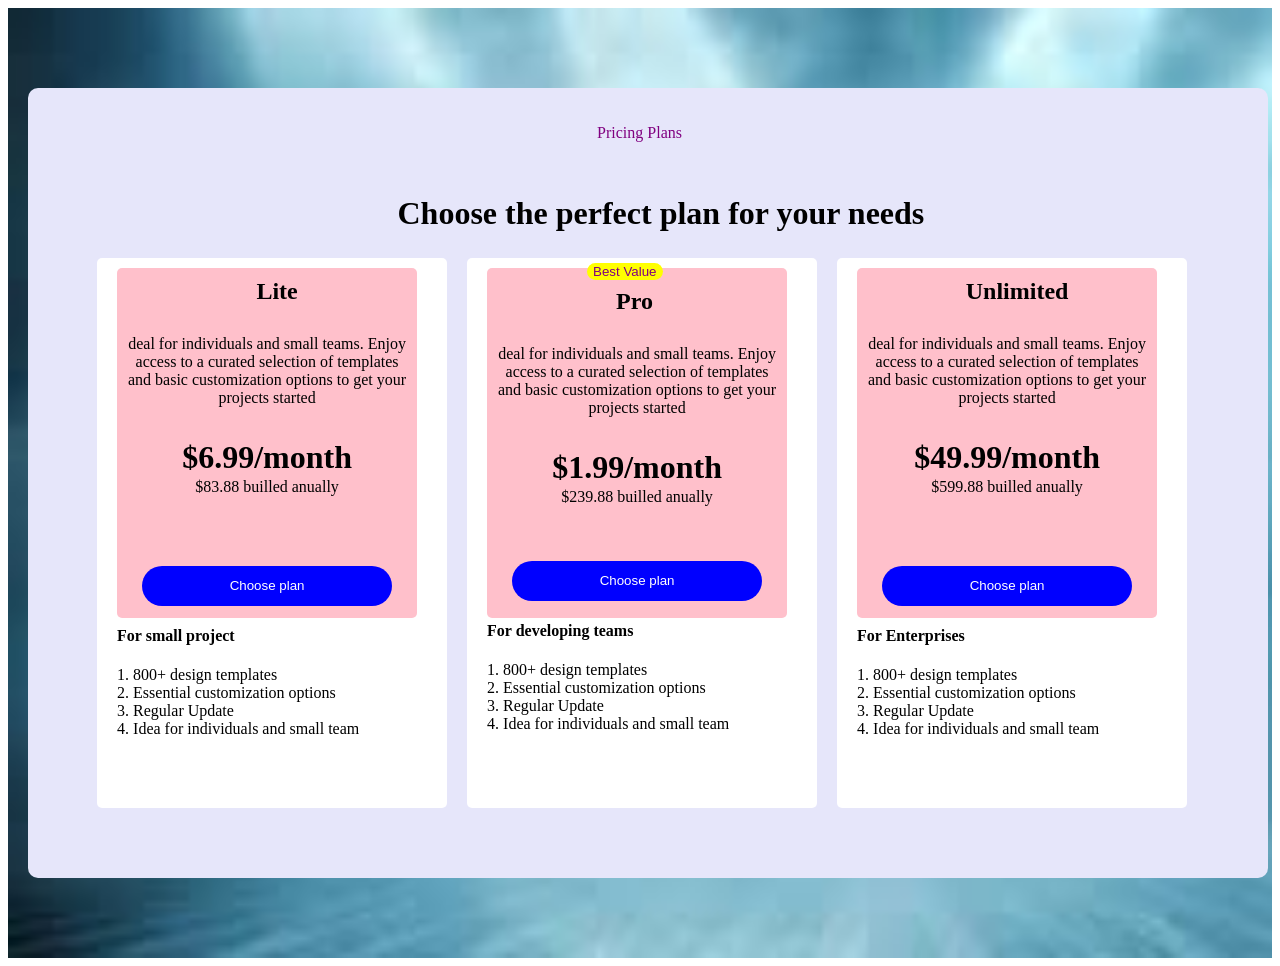
<file: Assignment-2/index.html>
<!DOCTYPE html>
<html lang="en">
<head>
    <meta charset="UTF-8">
    <meta name="viewport" content="width=device-width, initial-scale=1.0">
    <link rel="stylesheet" href="index.css">
    <title>Document</title>
</head>
<body>
    
    <div class="main">
        <div class="box">
            <div class="head">
            <p>Pricing Plans</p>
            <h1>Choose the perfect plan for your needs</h1>
            </div>
            <div class="container">
                <div class="box1">
                    <div class="boxed1">
                        <h2>Lite</h2>
                        <p1>deal for individuals and small teams. Enjoy <br>
                        access to a curated selection of templates <br>
                        and basic customization options to get your <br>
                        projects started</p1>
                        <h3>$6.99/month</h3>
                        <p2>$83.88 builled anually</p2>
                        <button id="button">Choose plan</button>
                       
                        <div class="content">
                        <h4>For small project</h4>
                        <p1>1. 800+ design templates</p1> <br>
                        <p1>2. Essential customization options</p1><br>
                        <p1>3. Regular Update</p1><br>
                        <p1>4. Idea for individuals and small team</p1>
                        </div>
                    </div>

                </div>

                <div class="box1">
                    <div class="boxed1">
                        <h2 class="b">Pro</h2>
                        <p1>deal for individuals and small teams. Enjoy <br>
                        access to a curated selection of templates <br>
                        and basic customization options to get your <br>
                        projects started</p1>
                        <h3>$1.99/month</h3>
                        <p2>$239.88 builled anually</p2>
                        <button id="c">Choose plan</button>
                       
                        <div class="content">
                        <h4>For developing teams</h4>
                        <p1>1. 800+ design templates</p1> <br>
                        <p1>2. Essential customization options</p1><br>
                        <p1>3. Regular Update</p1><br>
                        <p1>4. Idea for individuals and small team</p1>
                        </div>
                    </div>
                </div>

                <div class="box1">
                    <div class="boxed1">
                        <h2>Unlimited</h2>
                        <p1>deal for individuals and small teams. Enjoy <br>
                        access to a curated selection of templates <br>
                        and basic customization options to get your <br>
                        projects started</p1>
                        <h3>$49.99/month</h3>
                        <p2>$599.88 builled anually</p2>
                        <button id="button">Choose plan</button>
                       
                        <div class="content">
                        <h4>For Enterprises</h4>
                        <p1>1. 800+ design templates</p1> <br>
                        <p1>2. Essential customization options</p1><br>
                        <p1>3. Regular Update</p1><br>
                        <p1>4. Idea for individuals and small team</p1>
                        </div>
                    </div>
                     
                    <button class="a">Best Value</button>
                </div>
               
            </div>
        </div>
    </div>
</body>
</html>
</file>
<file: Assignment-2/index.css>
.main{
    display:flex ;
    justify-content: center;
    align-items: center;
    height: 950px;
    width: 150  0px;
    background-image: url(./images\ \(1\).jpg);
    background-size: cover;
    

}

.box{
    margin-left: 15px;
    margin-top: 0px;
    display: flex;
    justify-content: space-around;
    height: 750px;
    width: 1200px;
    padding: 20px;
    background-color: lavender;
    border-radius: 10px;
}

p{
    display: flex;
    position: relative;
    height: 0px;
    left:450px;
    color:purple;
    width: 20px;
}

h1{
    position: relative;
    top: 50px;
    left:350px;
}

.head p{
    width: 200%;
    margin-left: 100%;
}
.head h1{
    width: 600%;
}

.container{
     ;
}

.box1{
   position: relative;
    margin-top: 150px;
    display: flex;
    
    align-items: center;
    right: 800px;
    background-color:white;
    height: 550px;
    width: 350px;
    border-radius: 5px;
    text-align: center;
}

h2{
    position: relative;
    left: 10px;
    top: -10px;
}

.container{
    gap: 20px;
    display: flex;
    margin-left:750px ;
}


.boxed1{
    position: relative;
    left: 20px;
    bottom:90px;
    background-color: pink;
    height: 350px;
    width: 300px;
    border-radius: 5px;
    
    

}

h3{
    font-size: xx-large;
}

p2{
    position: relative;
    top: -30px;
    display: flex;
    justify-content: space-around;
    
}

#button{
    
    margin-top: 40px;
    width: 250px;
    height: 40px;
    border-radius: 20px;
    border: none;
    color: white;
    background-color: blue;
}

.content{
    text-align: start;

}

.box1{
   position: relative;
    margin-top: 150px;
    display: flex;
    
    align-items: center;
    right: 800px;
    background-color:white;
    height: 550px;
    width: 350px;
    border-radius: 5px;
    text-align: center;
}

h2{
    position: relative;
    left: 10px;
    top: -10px;
}

.a{
    position: absolute;
    left: -250px;
    top: 5px;
    border-radius: 20px;
    background-color: yellow;
    color:purple;
    border: none;
}
.b{
    margin-top: 30px;
    margin-right:25px ;

}
#c{
    margin-top: 25px;
    width: 250px;
    height: 40px;
    border-radius: 20px;
    border: none;
    color: white;
    background-color: blue;
}
</file>
